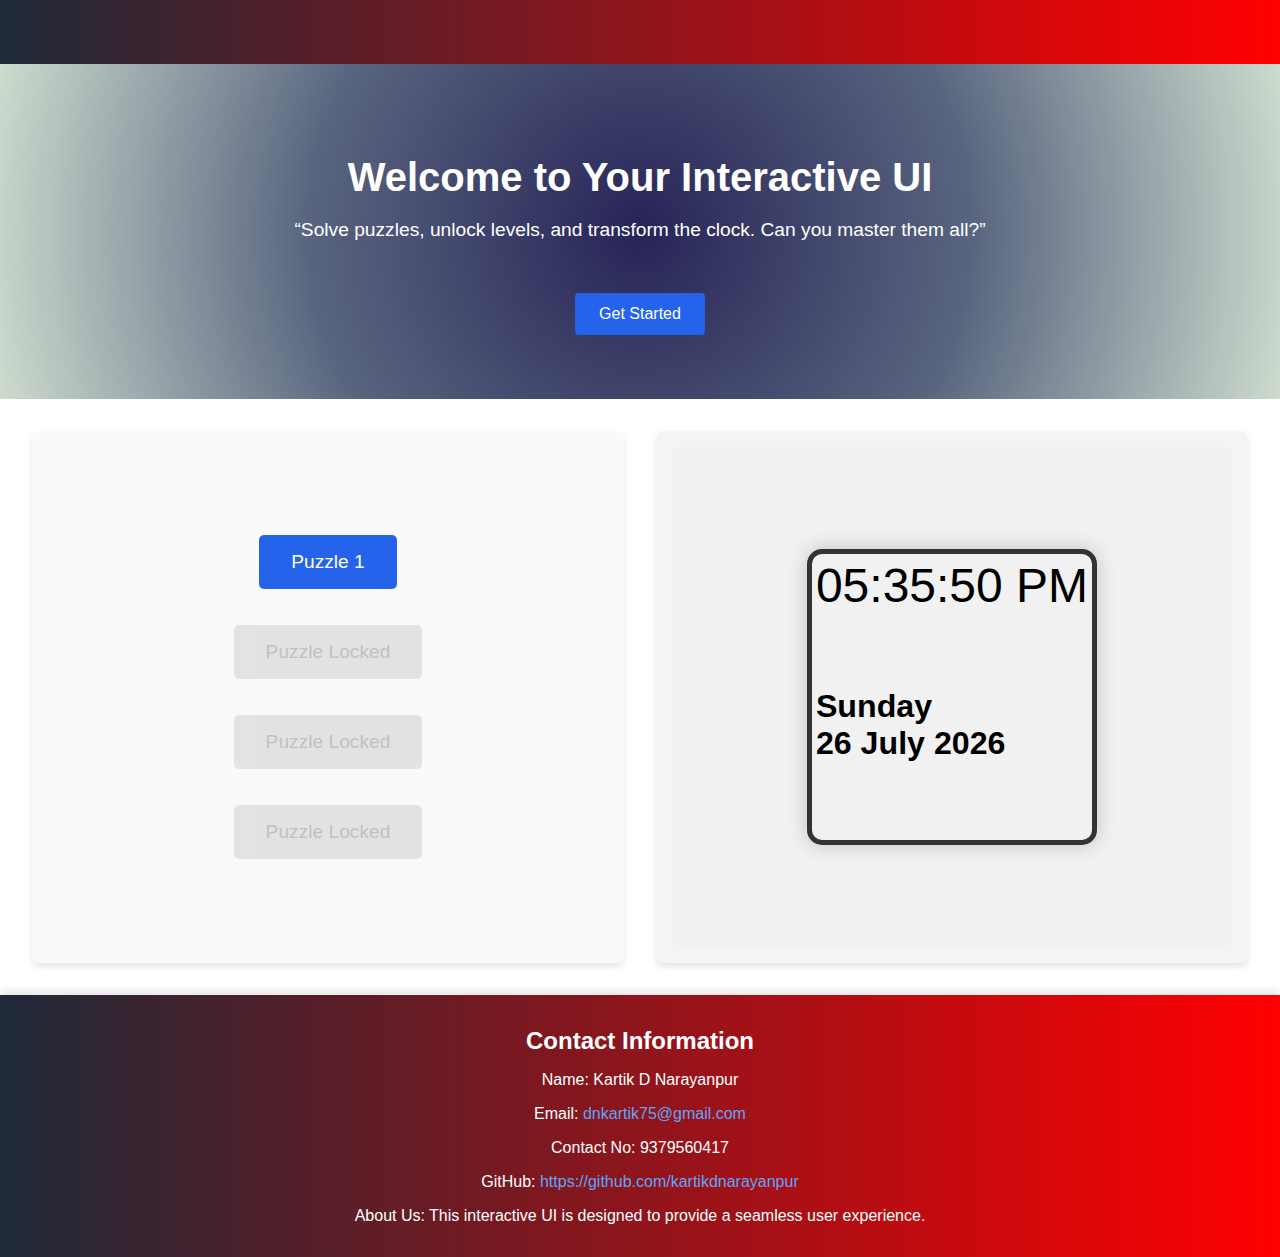
<file: index.html>
<!DOCTYPE html>
<html lang="en">
<head>
  <meta charset="UTF-8">
  <meta name="viewport" content="width=device-width, initial-scale=1.0">
  <title>Responsive Interactive UI</title>
  <link rel="stylesheet" href="styles.css">
</head>
<body>
  <nav class="navbar grad">
    <div class="navbar-left" id="navbar-left">
      <a href="#"></a>
    </div>
    <div class="navbar-right"></div>
  </nav>

  <div class="hero grad1">
    <h1>Welcome to Your Interactive UI</h1>
    <p>“Solve puzzles, unlock levels, and transform the clock. Can you master them all?”</p>
    <a class="get-started-btn" href="#dou">Get Started</a>
  </div>

  <div class="container" id="main-content">
    <div class="tasks" id="dou">
      <button class="task-button" onclick="startPuzzle1()" id="btn1">Puzzle 1</button>
      <button class="task-button locked" id="btn2" disabled>Puzzle Locked</button>
      <button class="task-button locked" id="btn3" disabled>Puzzle Locked</button>
      <button class="task-button locked" id="btn4" disabled>Puzzle Locked</button>
    </div>
    <div class="clock">
      <iframe src="clock1/clock1.html" frameborder="0" style="width: 100%; height: 100%; border: none;"></iframe>
    </div>
  </div>
  <div id="confetti-wrapper"></div>
  
  <!-- Modal -->
  <div class="modal" id="modal">
    <button class="close-btn" onclick="closeModal()">Close</button>
    <div>Red Page Content</div>
  </div>

  

  <footer class="footer grad">
    <h3>Contact Information</h3>
    <p>Name: Kartik D Narayanpur</p>
    <p>Email: <a href="mailto:dnkartik75@gmail.com">dnkartik75@gmail.com</a></p>
    <p>Contact No: 9379560417</p>
    <p>GitHub: <a href="https://github.com/kartikdnarayanpur" target="_blank">https://github.com/kartikdnarayanpur</a></p>
    <p>About Us: This interactive UI is designed to provide a seamless user experience.</p>
  </footer>

  <script src="script.js"></script>
</body>
</html>
</file>
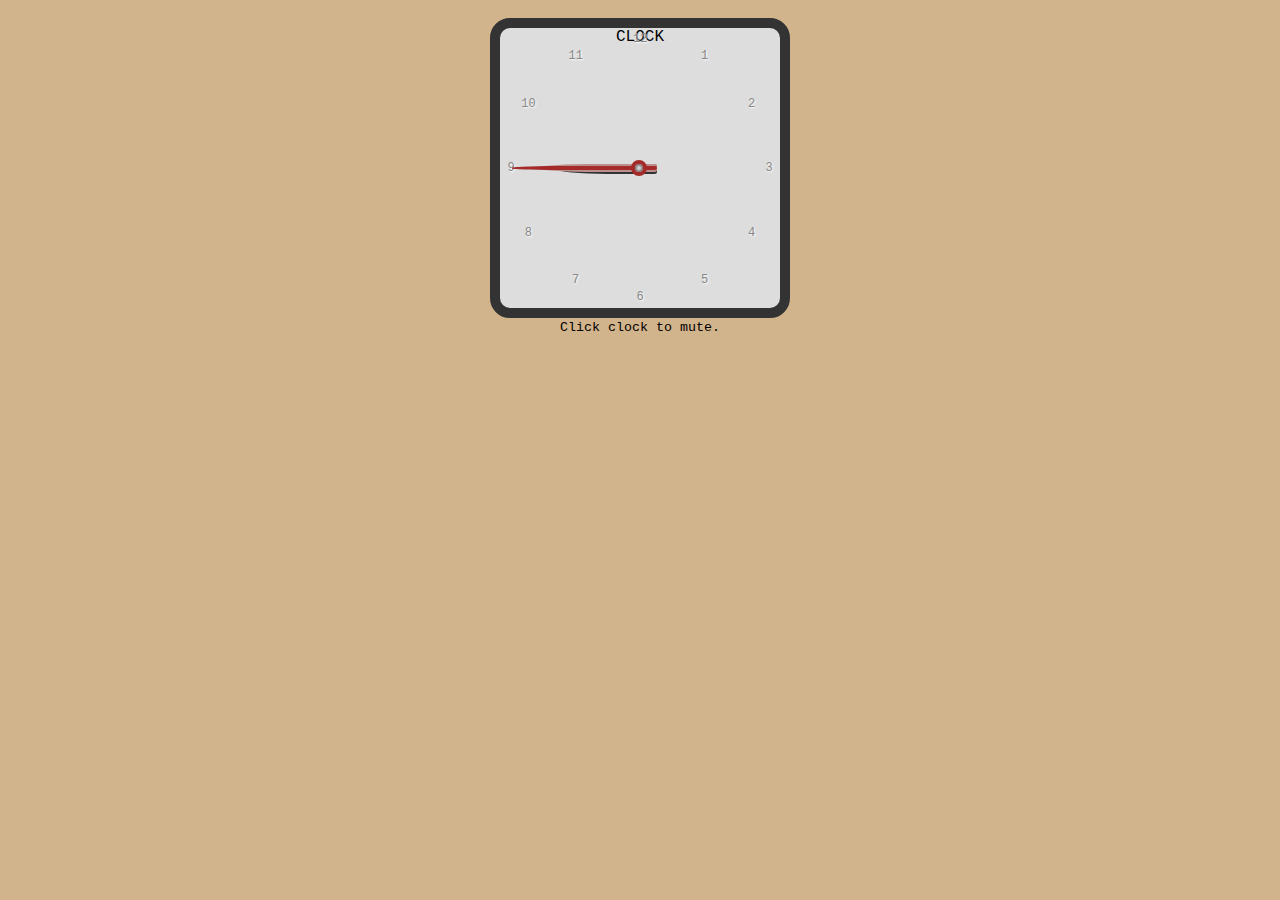
<file: clock3.html>
<!DOCTYPE html>
<html lang="en">
<head>
    <meta charset="UTF-8">
    <meta name="viewport" content="width=device-width, initial-scale=1.0">
    <title>Clock</title>
    <style>
        body {
            background: tan;
            padding: 10px 0;
            background-color: tan;
            background-repeat: repeat-x;
            background-position: top center;
            height: 320px;
        }
        .b {
            padding: 0;
            margin: 0;
            box-sizing: border-box;
            font-size: 16px;
            color: #000;
            font-family: consolas, monaco, menlo, courier, monospace;
            border: 0;
            line-height: normal;
        }
        .c {
            text-align: center;
            margin: auto;
        }
        .ib {
            display: inline-block;
        }
        .circle {
            height: 300px;
            width: 300px;
            border: 10px solid #333;
            background-color: #ddd;
            border-radius: 20px;
            overflow: hidden;
            display: block;
            transition: border-radius 0.25s;
        }
        .n {
            position: absolute;
            width: 280px;
            height: 22px;    
            margin-top: 129px;
            transform-origin: center center;
            z-index: 2;
        }
        .n:nth-child(1) { transform: rotate(-60deg); }
        .n:nth-child(1) > .tn { transform: rotate(60deg); }
        .n:nth-child(2) { transform: rotate(-30deg); }
        .n:nth-child(2) > .tn { transform: rotate(30deg); }
        .n:nth-child(3) { transform: rotate(0deg); }
        .n:nth-child(3) > .tn { transform: rotate(0deg); }
        .n:nth-child(4) { transform: rotate(30deg); }
        .n:nth-child(4) > .tn { transform: rotate(-30deg); }
        .n:nth-child(5) { transform: rotate(60deg); }
        .n:nth-child(5) > .tn { transform: rotate(-60deg); }
        .n:nth-child(6) { transform: rotate(90deg); }
        .n:nth-child(6) > .tn { transform: rotate(-90deg); }
        .tn {
            float: right;
            text-shadow: 1px 1px 2px #fff;
            color: #888;
            padding: 4px;
            height: 22px;
            width: 22px;
            font-size: 12px;
            border-radius: 50%;
            transform-origin: center center;
        }
        .tn:first-of-type {
            float: left;
        }
        .needle {
            position: absolute;
            height: 4px;
            background: #333;
            border-radius: 100% 5px 5px 100%;
            width: 145px;
            margin-top: 138px;
            margin-left: 12px;
            transform-origin: 128px 50%;
            background: brown;
            z-index: 5;
        }
        .medium {
            height: 8px;
            width: 120px;
            margin-top: 136px;
            margin-left: 37px;    
            background: rosybrown;
            z-index: 4;
            transform-origin: 102px 50%;
        }
        .short {
            height: 10px;
            width: 100px;
            margin-top: 136px;
            margin-left: 57px;
            background: #333;
            transform-origin: 83px 50%;
            z-index: 3;
        }
        .pivot {
            height: 16px;
            width: 16px;
            border-radius: 50%;
            border: 4px solid brown;
            background: #fff;
            position: relative;
            float: right;
            right: 10px;
            top: -6px;
            box-shadow: 0 0 4px #000 inset;
        }
        .circle:hover {
            cursor: pointer;
            border-radius: 50%;
        }
    </style>
</head>
<body>
    <div class="b c outer">
        <noscript>
            <div class="b c" style="color:red;font-size:24px">This clock needs JavaScript</div>
        </noscript>
        <div class="b c circle" id="off">        
            <div class="b n">
                <span class="b ib tn">7</span>
                <span class="b ib tn">1</span>
            </div>
            <div class="b n">            
                <span class="b ib tn">8</span>
                <span class="b ib tn">2</span>
            </div>
            <div class="b n">
                <span class="b ib tn">9</span>
                <span class="b ib tn">3</span>
            </div>
            <div class="b n">
                <span class="b ib tn">10</span>
                <span class="b ib tn">4</span>
            </div>
            <div class="b n">
                <span class="b ib tn">11</span>
                <span class="b ib tn">5</span>
            </div>
            <div class="b n">
                <span class="b ib tn">12</span>
                <span class="b ib tn">6</span>
            </div>
            <div class="b c needle short" id="hour"></div>
            <div class="b c needle medium" id="minute"></div>
            <div class="b c needle long" id="second">
                <div class="b c pivot"></div>
            </div>
            <div class="b c br">CLOCK</div>
        </div>
        <p class="b c dn" id="note"><small>Click clock to mute.</small></p>    
    </div>
    <script src="https://code.jquery.com/jquery-3.6.0.min.js"></script>
    <script>
        $(function () {
            "use strict";
            var $sec = $("#second");
            var $min = $("#minute");
            var $hour = $("#hour");
            var isMuted = false;

            // Web Audio API for ticking sound
            var audioContext = new (window.AudioContext || window.webkitAudioContext)();

            function playTickSound() {
                var oscillator = audioContext.createOscillator();
                var gainNode = audioContext.createGain();

                oscillator.type = "sine";
                oscillator.frequency.setValueAtTime(500, audioContext.currentTime);
                gainNode.gain.setValueAtTime(0.1, audioContext.currentTime);

                oscillator.connect(gainNode);
                gainNode.connect(audioContext.destination);

                oscillator.start(audioContext.currentTime);
                oscillator.stop(audioContext.currentTime + 0.1); // 100ms duration
            }

            function getTime() {
                var today = new Date();
                var h = today.getHours();
                var m = today.getMinutes();
                var s = today.getSeconds();
                return [h, m, s];
            }

            function needleAnimation() {
                var time = getTime();
                var s_value = time[2] * 6 + 90;
                var m_value = time[1] * 6 + 90;
                var h_value = (time[0] % 12) * 30 + 90 + (time[1] / 60) * 30;
                $sec.css({ transform: "rotate(" + s_value + "deg)" });
                $min.css({ transform: "rotate(" + m_value + "deg)" });
                $hour.css({ transform: "rotate(" + h_value + "deg)" });

                // Play ticking sound if not muted
                if (!isMuted) playTickSound();
            }

            function toggleMute() {
                isMuted = !isMuted;
                if (isMuted) {
                    $("#off").css({
                        "background-color": "lightskyblue",
                        "border-color": "blue"
                    });
                    $("#note").html("<small style='color:brown;letter-spacing:1px;font-weight:bold;'>MUTED</small>");
                } else {
                    $("#off").css({
                        "background-color": "#ddd",
                        "border-color": "#333"
                    });
                    $("#note").html("<small>Click clock to mute.</small>");
                }
            }

            // Add event listener to toggle mute and change color
            $("#off").on("click", toggleMute);

            // Start the clock
            setInterval(needleAnimation, 1000);
        });
    </script>
</body>
</html>
</file>
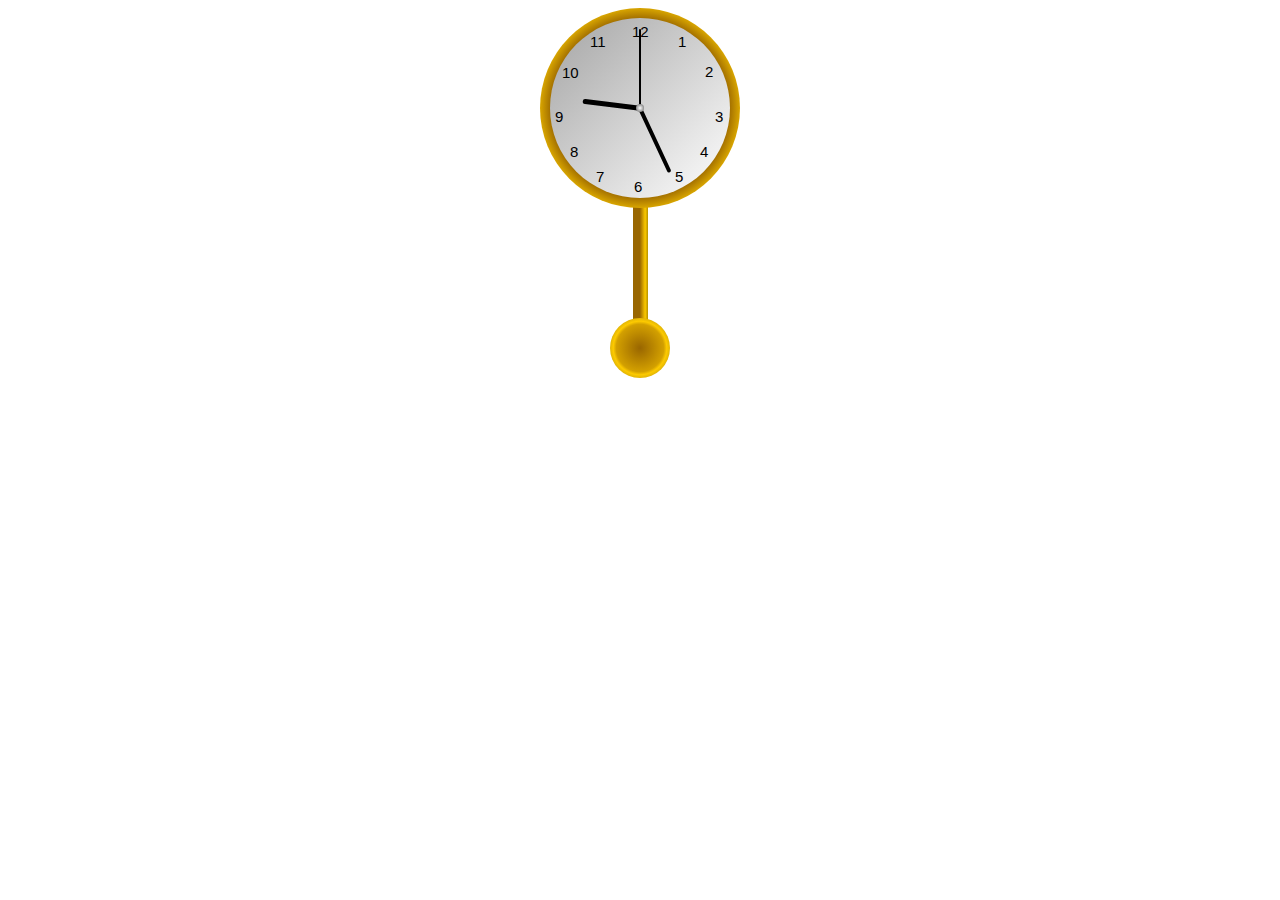
<file: clock4.html>
<!DOCTYPE html>
<html lang="en">
<head>
    <meta charset="UTF-8">
    <meta name="viewport" content="width=device-width, initial-scale=1.0">
    <title>Clock with Pendulum</title>
    <style>
        div, span { padding: 0; margin: 0; }
        #main-clock {
            width: 200px;
            margin: 0 auto;
            position: relative;
        }
        #dial-wrap {
            width: 200px;
            height: 190px;
            padding-top: 10px;
            border-radius: 50%;
            position: relative;
            z-index: 2;
            background: #996600;
            background: radial-gradient(ellipse at center, #996600 0%, #996600 62%, #ffcc00 76%, #896d00 86%);
        }
        #dial-wrap:after {
            content: "";
            display: block;
            width: 8px;
            height: 8px;
            border-radius: 50%;
            position: absolute;
            left: 50%;
            top: 50%;
            margin: -4px 0 0 -4px;
            background: radial-gradient(ellipse at center, #ffffff 0%, #585858 100%);
        }
        #dial {
            font-size: 15px;
            font-family: Arial, sans-serif;
            color: #000;
            border-radius: 50%;
            width: 180px;
            height: 180px;
            margin: 0 auto;
            position: relative;
            background: linear-gradient(135deg, #a4a4a4 0%, #ffffff 100%);
        }
        #dial span { display: block; position: absolute; }
        .dial-num-12 { left: 82px; top: 5px; }
        .dial-num-1 { left: 128px; top: 15px; }
        .dial-num-2 { left: 155px; top: 45px; }
        .dial-num-3 { left: 165px; top: 90px; }
        .dial-num-4 { left: 150px; top: 125px; }
        .dial-num-5 { left: 125px; top: 150px; }
        .dial-num-6 { left: 84px; top: 160px; }
        .dial-num-7 { left: 46px; top: 150px; }
        .dial-num-8 { left: 20px; top: 125px; }
        .dial-num-9 { left: 5px; top: 90px; }
        .dial-num-10 { left: 12px; top: 46px; }
        .dial-num-11 { left: 40px; top: 15px; }
        #hour-hand {
            width: 60px;
            height: 5px;
            border-radius: 8px;
            background-color: #000;
            position: absolute;
            left: 42px;
            top: 98px;
            transform: rotate(7deg);
            transform-origin: 100% 100% 0;
        }
        #minute-hand {
            width: 70px;
            height: 4px;
            border-radius: 8px;
            background-color: #000;
            position: absolute;
            left: 102px;
            top: 100px;
            transform: rotate(65deg);
            transform-origin: 0 0 0;
        }
        #second-hand {
            width: 80px;
            height: 2px;
            border-radius: 5px;
            background-color: #000;
            position: absolute;
            left: 20px;
            top: 100px;
            transform: rotate(90deg);
            transform-origin: 100% 50% 0;
            animation: secondHand 60s linear infinite;
        }
        #pendulum {
            width: 15px;
            height: 150px;
            margin: -10px auto 0;
            position: relative;
            z-index: 1;
            animation: pendulum 2s cubic-bezier(.57,.07,.47,.84) infinite;
            transform-origin: 0 0 0;
            background: linear-gradient(to right, #996600 0%, #996600 46%, #f2bf00 78%, #fcc900 81%, #b69100 100%);
        }
        #pendulum:after {
            content: "";
            display: block;
            width: 60px;
            height: 60px;
            border-radius: 50%;
            position: absolute;
            left: 50%;
            bottom: -30px;
            margin-left: -30px;
            background: radial-gradient(ellipse at center, #996600 0%, #d3a000 56%, #fdca00 63%, #786621 100%);
        }
        /* secondHand animation */
        @keyframes secondHand {
            0% { transform: rotate(90deg); }
            100% { transform: rotate(450deg); }
        }
        /* pendulum animation */
        @keyframes pendulum {
            0% { transform: rotate(-15deg); }
            50% { transform: rotate(15deg); }
            100% { transform: rotate(-15deg); }
        }
    </style>
</head>
<body>
    <div id="main-clock">
        <div id="dial-wrap">
            <div id="dial">
                <span class="dial-num-12">12</span>
                <span class="dial-num-1">1</span>
                <span class="dial-num-2">2</span>
                <span class="dial-num-3">3</span>
                <span class="dial-num-4">4</span>
                <span class="dial-num-5">5</span>
                <span class="dial-num-6">6</span>
                <span class="dial-num-7">7</span>
                <span class="dial-num-8">8</span>
                <span class="dial-num-9">9</span>
                <span class="dial-num-10">10</span>
                <span class="dial-num-11">11</span>
            </div>
            <div id="hour-hand"></div>
            <div id="minute-hand"></div>
            <div id="second-hand"></div>
        </div>
        <div id="pendulum"></div>
    </div>
</body>
</html>
</file>
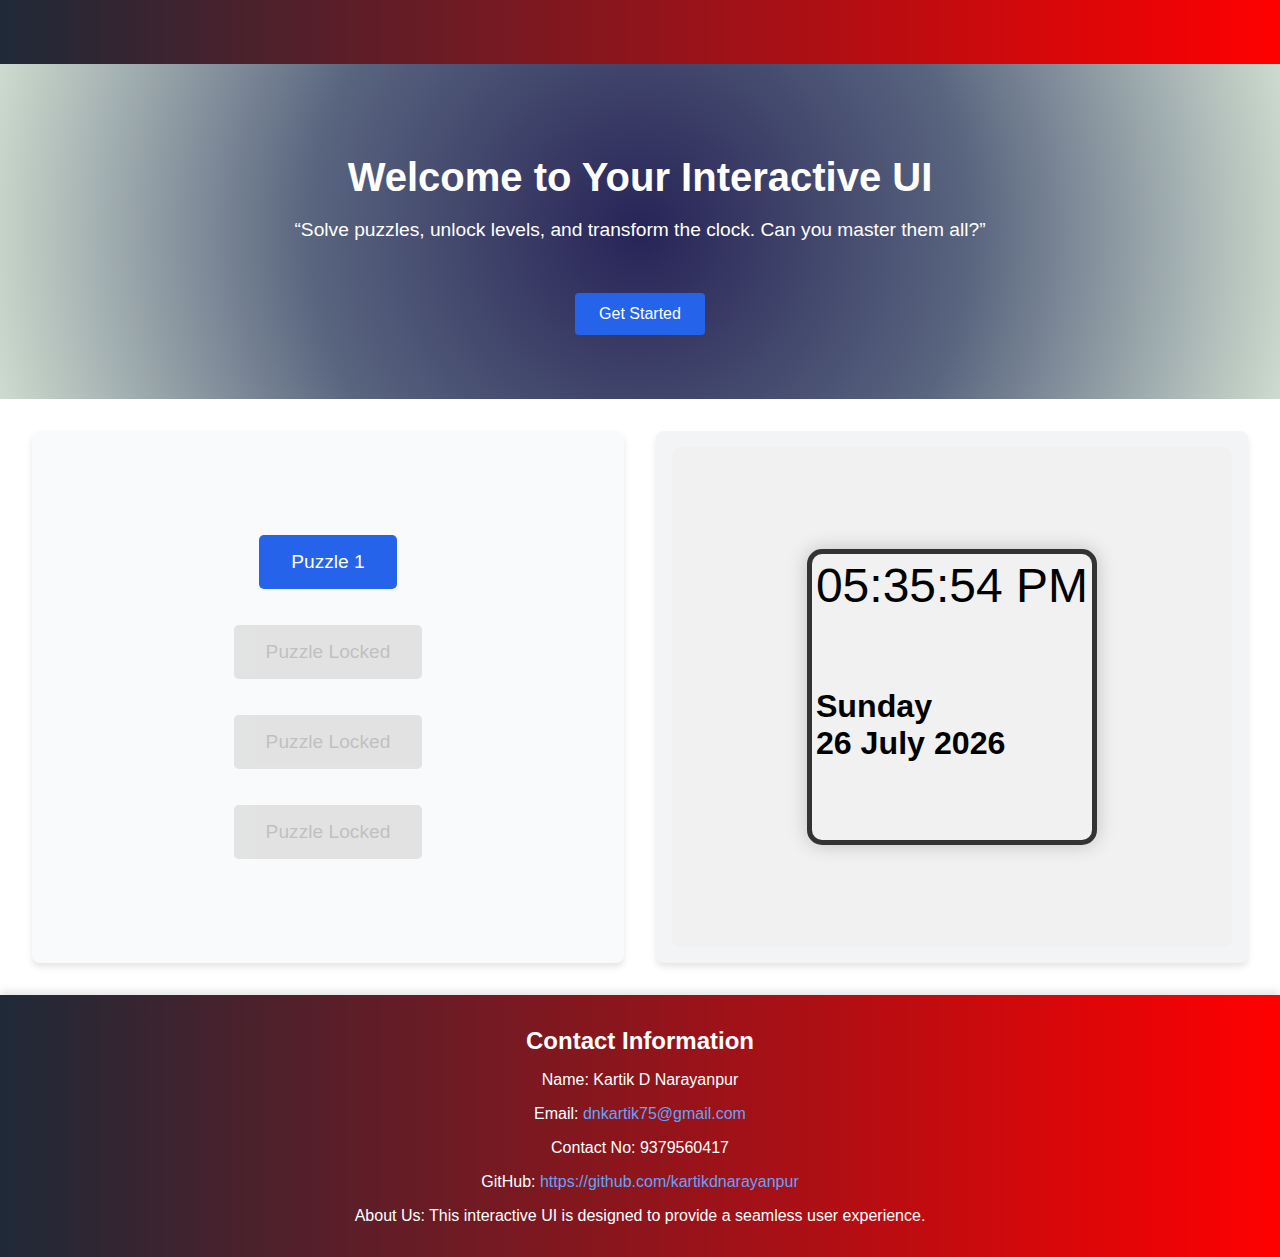
<file: server.html>
<!DOCTYPE html>
<html lang="en">
<head>
  <meta charset="UTF-8">
  <meta name="viewport" content="width=device-width, initial-scale=1.0">
  <title>Responsive Interactive UI</title>
  <link rel="stylesheet" href="styles.css">
</head>
<body>
  <nav class="navbar grad">
    <div class="navbar-left" id="navbar-left">
      <a href="#"></a>
    </div>
    <div class="navbar-right"></div>
  </nav>

  <div class="hero grad1">
    <h1>Welcome to Your Interactive UI</h1>
    <p>“Solve puzzles, unlock levels, and transform the clock. Can you master them all?”</p>
    <a class="get-started-btn" href="#dou">Get Started</a>
  </div>

  <div class="container" id="main-content">
    <div class="tasks" id="dou">
      <button class="task-button" onclick="startPuzzle1()" id="btn1">Puzzle 1</button>
      <button class="task-button locked" id="btn2" disabled>Puzzle Locked</button>
      <button class="task-button locked" id="btn3" disabled>Puzzle Locked</button>
      <button class="task-button locked" id="btn4" disabled>Puzzle Locked</button>
    </div>
    <div class="clock">
      <iframe src="clock1/clock1.html" frameborder="0" style="width: 100%; height: 100%; border: none;"></iframe>
    </div>
  </div>
  <div id="confetti-wrapper"></div>
  
  <!-- Modal -->
  <div class="modal" id="modal">
    <button class="close-btn" onclick="closeModal()">Close</button>
    <div>Red Page Content</div>
  </div>

  

  <footer class="footer grad">
    <h3>Contact Information</h3>
    <p>Name: Kartik D Narayanpur</p>
    <p>Email: <a href="mailto:dnkartik75@gmail.com">dnkartik75@gmail.com</a></p>
    <p>Contact No: 9379560417</p>
    <p>GitHub: <a href="https://github.com/kartikdnarayanpur" target="_blank">https://github.com/kartikdnarayanpur</a></p>
    <p>About Us: This interactive UI is designed to provide a seamless user experience.</p>
  </footer>

  <script src="script.js"></script>
</body>
</html>
</file>
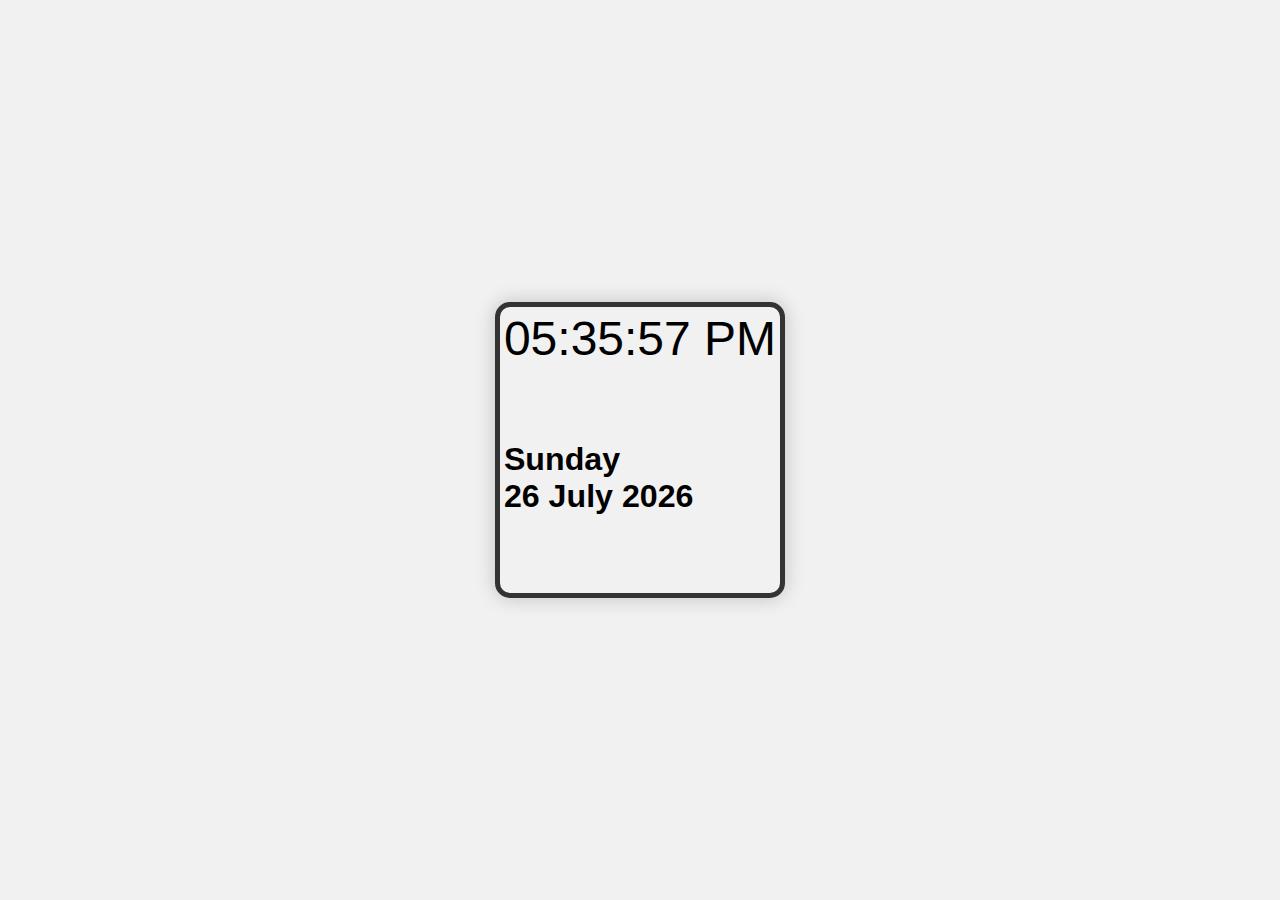
<file: clock1/clock1.html>
<!DOCTYPE html>
<html lang="en">
<head>
    <meta charset="UTF-8">
    <meta name="viewport" content="width=device-width, initial-scale=1.0">
    <title>Clock</title>
    <link rel="stylesheet" href="./clock1.css">
</head>
<body onload="startTime()">
    <div id="clock">
        <div id="txt"></div>
        <h6 class="d-flex justify-content-center align-items-center text-center" id="day"></h6>
    </div>
    <script src="./clock1.js"></script>
</body>
</html>
</file>
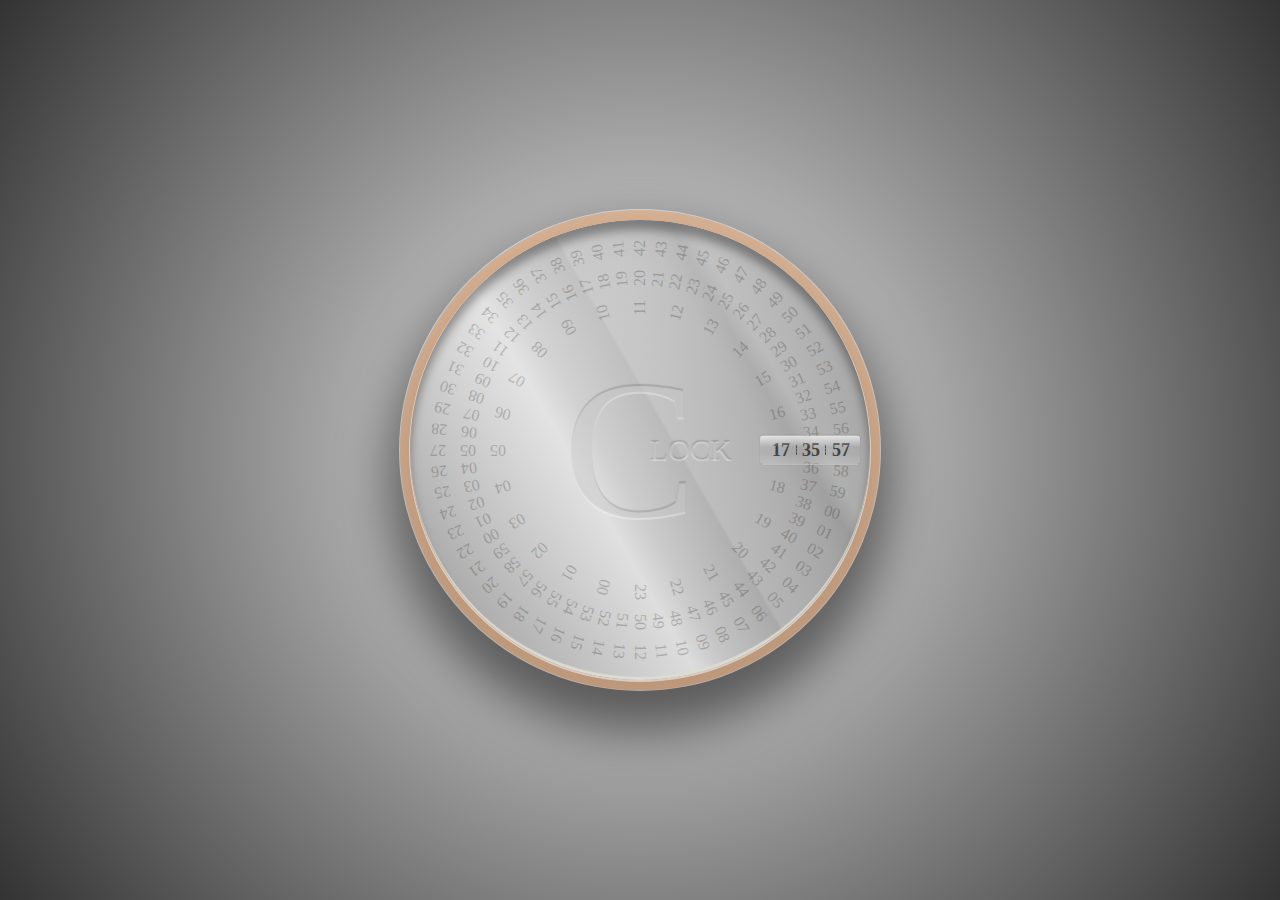
<file: clock2/clock2.html>
<!DOCTYPE html>
<html lang="en">
<head>
  <meta charset="UTF-8">
  <meta name="viewport" content="width=device-width, initial-scale=1.0">
  <title>Clock</title>
  <link rel="stylesheet" href="style.css">
  <script src="https://code.jquery.com/jquery-3.6.0.min.js"></script>
  <script src="script.js" defer></script>
</head>
<body>
  <h1 class="off">C<span>LOCK</span></h1>
  <div id="clock">
    <ul id="s"></ul>
    <ul id="m"></ul>
    <ul id="h"></ul> 
  </div>
</body>
</html>
</file>
<file: styles.css>
/* General Styles */
body {
    margin: 0;
    font-family: Arial, sans-serif;
    display: flex;
    flex-direction: column;
    height: 100vh;
  }
  
  /* Navbar styling */
  .navbar {
    height:70vh;
    display: flex;
    justify-content: space-between;
    align-items: center;
    padding: 2rem 2rem;
    background-color: #1f2937;
    color: white;
    box-shadow: 0 4px 8px rgba(0, 0, 0, 0.1);
    flex-wrap: wrap;
  }
  
  .navbar-left,
  .navbar-right {
    display: flex;
    align-items: center;
    gap: 1rem;
  }
  
  .navbar-left a,
  .navbar-right a {
    text-decoration: none;
    color: white;
    font-size: 1rem;
    transition: color 0.3s;
  }
  
  .navbar-left a:hover,
  .navbar-right a:hover {
    color: #60a5fa;
  }
  
  .navbar-right a.download-btn {
    padding: 0.5rem 1rem;
    background-color: #2563eb;
    border-radius: 4px;
    color: white;
    font-weight: bold;
    text-decoration: none;
  }
  
  .navbar-right a.download-btn:hover {
    background-color: #1d4ed8;
  }
  
  /* Hero Section */
  .hero {
    background-color: #111827;
    color: white;
    padding: 4rem 2rem;
    text-align: center;
  }
  
  .hero h1 {
    font-size: 2.5rem;
    margin-bottom: 1rem;
  }
  
  .hero p {
    font-size: 1.2rem;
    margin-bottom: 2rem;
  }
  
  .hero a {
    padding: 0.75rem 1.5rem;
    background-color: #2563eb;
    color: white;
    text-decoration: none;
    font-size: 1rem;
    border-radius: 4px;
  }
  
  .hero a:hover {
    background-color: #1d4ed8;
  }
  .grad {
    background-image: linear-gradient(to right, rgba(255,0,0,0), rgba(255,0,0,1));
  }
  .grad1 {
    background-image: radial-gradient(circle, rgb(39, 36, 87), rgb(89, 101, 127), rgb(206, 219, 206));
  }
  

  .locked {
    background-color: #ccc;
    color: #888;
    cursor: not-allowed;
  }
  
  .task-button {
    padding: 10px 20px;
    margin: 10px;
    font-size: 16px;
    border: none;
    border-radius: 5px;
    transition: background-color 0.3s, transform 0.2s;
  }
  
  .task-button:enabled {
    background-color: #2563eb;
    color: white;
    cursor: pointer;
  }
  
  .task-button:disabled {
    background-color: #ccc;
    color: #888;
    cursor: not-allowed;
  }
  
  /* Main Container */
  .container {
    display: flex;
    flex: 1;
    padding: 2rem;
    gap: 2rem;
    flex-wrap: wrap;
  }
  
  .tasks, .clock {
    flex: 1;
    min-width: 300px;
    min-height: 500px;
    background-color: #f9fafb;
    border-radius: 8px;
    box-shadow: 0 4px 6px rgba(0, 0, 0, 0.1);
    padding: 1rem;
  }
  
  .tasks {
    display: flex;
    flex-direction: column;
    align-items: center;
    justify-content: center;
    gap: 1rem;
  }
  
  .task-button {
    padding: 1rem 2rem;
    font-size: 1.2rem;
    cursor: pointer;
    border: none;
    background-color: #2563eb;
    color: white;
    border-radius: 5px;
    transition: transform 0.2s, background-color 0.3s;
  }
  
  .task-button:hover {
    transform: scale(1.05);
    background-color: #1d4ed8;
  }
  
  .clock {
    display: flex;
    align-items: center;
    justify-content: center;
    background-color: #f3f4f6;
  }
  
  .circle {
    position: relative;
    width: 200px;
    height: 200px;
    border: 5px solid #2563eb;
    border-radius: 50%;
    background-color: white;
    display: flex;
    align-items: center;
    justify-content: center;
  }

  html {
    scroll-behavior: smooth;
  }
  
  .get-started-btn {
    display: inline-block;
    margin-top: 20px;
    padding: 10px 20px;
    background-color: #2563eb;
    color: white;
    text-decoration: none;
    font-size: 16px;
    border-radius: 5px;
    cursor: pointer;
    transition: background-color 0.3s ease;
  }
  
  .get-started-btn:hover {
    background-color: #1d4ed8;
  }
  
  /* Modal styles for red page */
  .modal {
    display: none;
    position: fixed;
    top: 50%;
    left: 50%;
    transform: translate(-50%, -50%);
    width: 70%;
    height: 70%;
    background-color: red;
    z-index: 1000;
    justify-content: center;
    align-items: center;
    color: rgb(232, 255, 30);
    font-size: 2rem;
    border-radius: 10px;
    box-shadow: 0 4px 8px rgba(0, 0, 0, 0.2);
    background-image: url("2image.webp");
    background-size: cover;
    color:white;
    
      font-weight: bold;
    
      padding: 5px;
   
    
  }
  
  /* Blur background */
  .blur {
    filter: blur(5px);
  }
  
  .close-btn {
    position: absolute;
    top: 10px;
    right: 10px;
    background-color: white;
    color: red;
    border: none;
    padding: 10px 20px;
    font-weight: bold;
    border-radius: 5px;
    cursor: pointer;
  }
  
  .close-btn:hover {
    background-color: #ddd;
  }
  /* Footer styling */
.footer {
  background-color: #1f2937;
  color: white;
  padding: 2rem;
  text-align: center;
  display: flex;
  flex-direction: column;
  align-items: center;
  gap: 1rem;
  box-shadow: 0 -4px 8px rgba(0, 0, 0, 0.1); /* Adds subtle shadow for elevation */
}

.footer h3 {
  margin: 0;
  font-size: 1.5rem;
}

.footer p {
  margin: 0;
  font-size: 1rem;
}

.footer a {
  color: #60a5fa;
  text-decoration: none;
  font-size: 1rem;
}

.footer a:hover {
  text-decoration: underline;
}

@import url('https://fonts.googleapis.com/css2?family=Orbitron:wght@400..900&display=swap');

body {
    font-family: 'Orbitron', sans-serif;
}

.clock {
  display: flex;
  align-items: center;
  justify-content: center;
  background-color: #f3f4f6;
  border-radius: 8px;
  box-shadow: 0 4px 6px rgba(0, 0, 0, 0.1);
  padding: 1rem;
  height: 300px; /* Adjust as per your layout */
  width: 100%; /* Takes full width of its container */
}

.clock iframe {
  border: none;
  border-radius: 8px;
  width: 100%;
  height: 100%;
}

#txt {
    display: inline-block;
}
.color-button:hover {
  transform: scale(1.1);
  opacity: 0.9;
}
#day {
    margin-top: 10px;
    font-size: 1rem;
    color: #333;
    font-weight: bold;
}
#hangman-canvas {
  display: block;
  margin: 0 auto;
  background-color: #fff;
  border-radius: 5px;
  box-shadow: 0 4px 6px rgba(0, 0, 0, 0.1);
}

button[disabled] {
  cursor: not-allowed;
  opacity: 0.5;
}

/* Card Pairs Game */
.game-board {
  display: grid;
  grid-template-columns: repeat(4, 1fr); /* 4 columns */
  gap: 10px;
  max-width: 400px; /* Adjust width to fit 4 columns */
  margin: 0 auto;
}

.card {
  display: flex;
  justify-content: center;
  align-items: center;
  background-color: #f2f2f2;
  border: 2px solid #333;
  font-size: 24px;
  font-weight: bold;
  cursor: pointer;
  height: 80px;
  text-align: center;
  transition: transform 0.3s, background-color 0.3s;
}

.card.flipped {
  background-color: #5149a8;
  transform: rotateY(360deg);
}

.card.matched {
  background-color: #a6f7a1;
  cursor: default;
}
</file>
<file: clock1/clock1.css>
@import url('https://fonts.googleapis.com/css2?family=Orbitron:wght@400..900&display=swap');

body {
    display: flex;
    justify-content: center;
    align-items: center;
    height: 100vh;
    margin: 0;
    background-color: #f1f1f1;
    font-family: 'Orbitron', sans-serif;
}

#clock {
    font-family: 'Digital-7 Mono', sans-serif;
    font-size: 3em;
    color: #000;
    background-color: #f1f1f1;
    padding: 4px;
    border: 5px solid #333;
    border-radius: 15px;
    box-shadow: 0 0 20px rgba(0, 0, 0, 0.2);
}

#txt {
    display: inline-block;
}
</file>
<file: clock2/style.css>
*,*::after,*::before {
    box-sizing:border-box;
  }
  
  body {
    margin: 0;
    width: 100vw;
    height: 100vh;
    background: radial-gradient(circle at 50% 50%, #eeeeee 0%, #333 100%);
    font-family: 'PT Mono';
  }
  
  h1 {
    margin: 0;
    font-family: 'Montserrat';
    position:absolute;top:50%;left:50%;
    height:200px;width:200px;;text-align:center;line-height:200px;font-size:200px;
    font-weight: 400;
    color: rgba(230,230,230,1);
    text-shadow: 0 0px 50px rgba(255,255,255,.75), 0 0px 150px rgba(255,255,255,0.5), 0 0px 200px rgba(255,255,255,0);
    transform: translate(-55%, -50%);
    transform-origin: 50%;
    cursor: pointer;
    z-index: 100;
    transition: all .25s;
  }
  
  h1.off {
    color: transparent;
     text-shadow: 0 1px 1px rgba(255,255,255,0.35), 0 -1px 1px rgba(0,0,0,0.15);
  }
  
  h1 span {
    font-size: 30px;
    display: block;
    position:absolute;
    top: 0;
    left: 120px;
  }
  
  #clock {
    position: absolute;
    top: 50%;
    left: 50%;
    width: 460px;
    height: 460px;
    border-radius: 50%;
    transform: translate(-50%, -50%);
    z-index: 1
  }
  
  h1.off + #clock {
    background-image: linear-gradient(60deg, rgba(255,255,255,.05) 0%, rgba(255,255,255,0.7) 40%, rgba(255,255,255,0.5) 45%, rgba(255,255,255,.25) 55%, rgba(255,255,255,.35) 55.5%, rgba(255,255,255,0.3) 60%, rgba(255,255,255,0.2) 68%, rgba(255,255,255,0.1) 72%, rgba(255,255,255,0.25) 75%, rgba(255,255,255,0) 100%), radial-gradient(circle at 50% 10%, rgba(180,180,180,1) 0%, rgba(140,140,140,1) 80%);
    box-shadow: inset 0 10px 10px 0px rgba(0,0,0,0.35), inset 0 -3px 1px rgba(222,220,210,1), 0 1px 0 1px rgba(255,255,255,0.5), 0 0 0px 10px rgba(222,98,0,.3), 0 0 0 11px rgba(255,255,255,0.5), 0 30px 50px 20px rgba(0,0,0,0.5);
  }
  
  #clock::after{
    content: '';
    position: absolute;
    border: 1px solid #000;
    width: 100px;
    height:30px;
    transition-origin: 50%;
    top: 50%;
    left: 50%;
    box-shadow: inset 0 0 20px 0px rgba(255,255,255,1), 0 0 100px 1000px rgba(0,0,0,0.75);
    transition: all .5s;
    transform: translate(120px, -50%)
  }
  
  #clock::before {
    content: '';
    position:absolute;
    border: 1px dashed #000;
    border-top:0;
    border-bottom: 0;
    width:30px;height:10px;
    right:0;
    top:50%;
    margin: -5px 44px 0 0;
    animation: pulse 1s infinite;
  }
  
  h1.off + #clock::after {
    box-shadow: 0 0 100px 1000px rgba(0,0,0,0), 0 0px 1px rgba(0,0,0,0.25);
    background: linear-gradient(to bottom, rgba(255,255,255,0.65) 0%, rgba(255,255,255,0) 40%, rgba(255,255,255,0) 60%, rgba(255,255,255,.15) 100%);
    border: 1px solid rgba(0,0,0,0);
    border-bottom: 1px solid rgba(0,0,0,0.15);
    border-radius: 4px;
  }
  
  h1.off + #clock::before {
    border: 1px dashed rgba(80,80,80,1);
    border-top:0;border-bottom: 0;
    opacity: 1;
    animation: none;
  }
  
  ul {
    position: absolute;
    margin: 0;
    padding: 0;
    top: 50%;
    left: 50%;
    width: 20px;
    height: 20px;
    list-style: none;
    margin: -10px 0 0 -10px;
  }
  
  #s,#m,#h {
    transform: rotateZ(0deg);
    transition: all .5s cubic-bezier(0.5, -0.5, 0.500, 1.5);
  }
  
  li {
    position: absolute;
    transition: all .25s;
    width: 20px;
    height: 20px;
    line-height: 20px;
    text-align: right;
    opacity: 0.2;
    transform-origin: 50%;
    transition: all .25s linear .25s
  }
  
  li::after {
    
  }
  
  li.active {
    color: #424242;
    opacity: 1;
    font-weight: 700;
    font-size: 18px;
  }
  
  @keyframes pulse {
    0%,50%  {
      opacity: 1
    }
    51%,100% {
      opacity: 0
    }
  }
</file>
